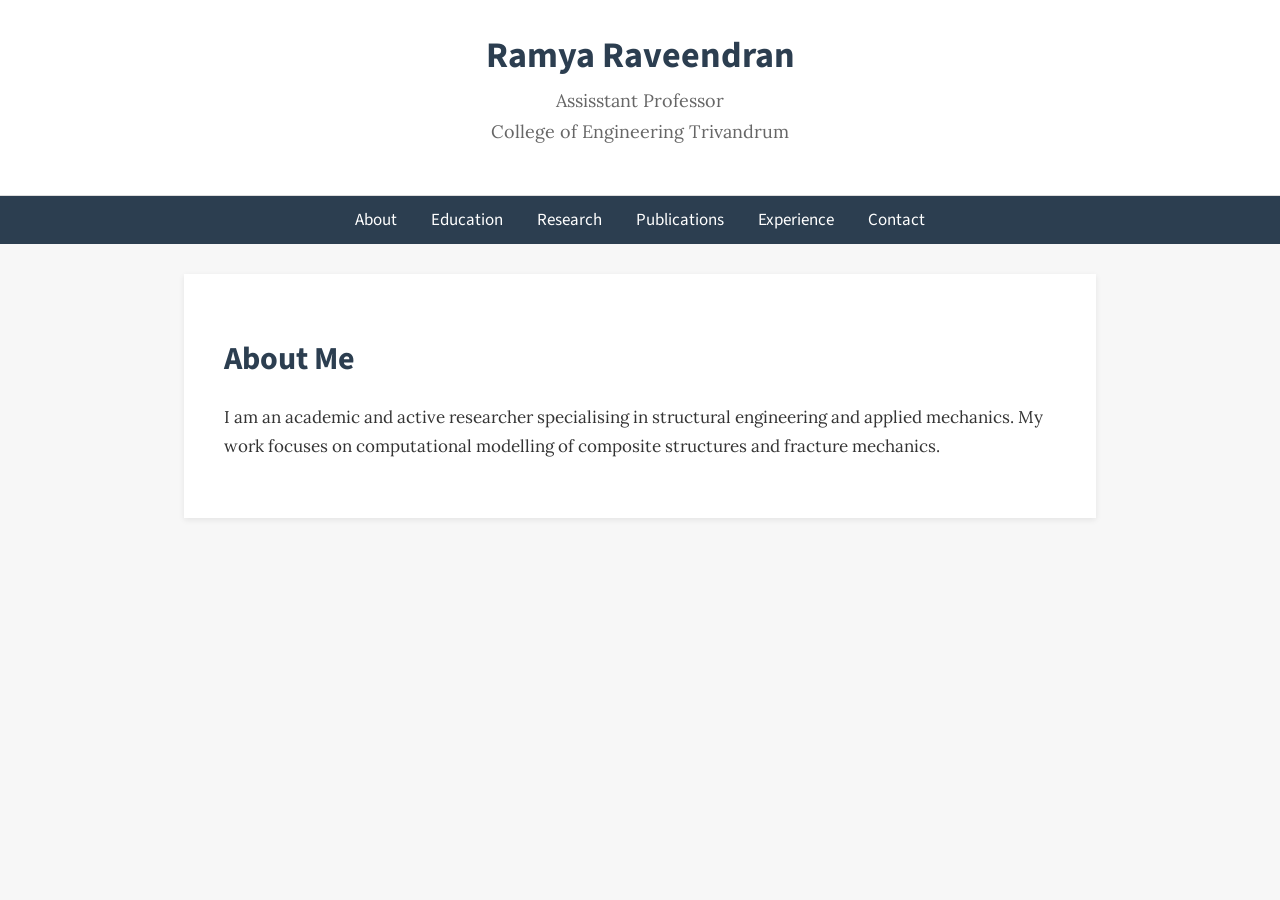
<file: index.html>
<!DOCTYPE html>
<html>

<head>
<title>Ramya Raveendran</title>

<link rel="preconnect" href="https://fonts.googleapis.com">
<link rel="preconnect" href="https://fonts.gstatic.com" crossorigin>

<link href="https://fonts.googleapis.com/css2?family=Lora:wght@400;500&family=Source+Sans+Pro:wght@400;600&display=swap" rel="stylesheet">

<link rel="stylesheet" href="style.css">
</head>

<body>

<div class="header">

<h1>Ramya Raveendran</h1>

<p>
Assisstant Professor<br>
College of Engineering Trivandrum
</p>

</div>

  
<div class="navbar">
<a href="index.html">About</a>
<a href="education.html">Education</a>
<a href="research.html">Research</a>
<a href="publications.html">Publications</a>
<a href="experience.html">Experience</a>
<a href="contact.html">Contact</a>
</div>

<div class="container">

<h1>About Me</h1>

<p>
I am an academic and active researcher specialising in structural engineering and applied mechanics.
My work focuses on computational modelling of composite structures and fracture mechanics.
</p>

</div>

</body>
</html>
</file>
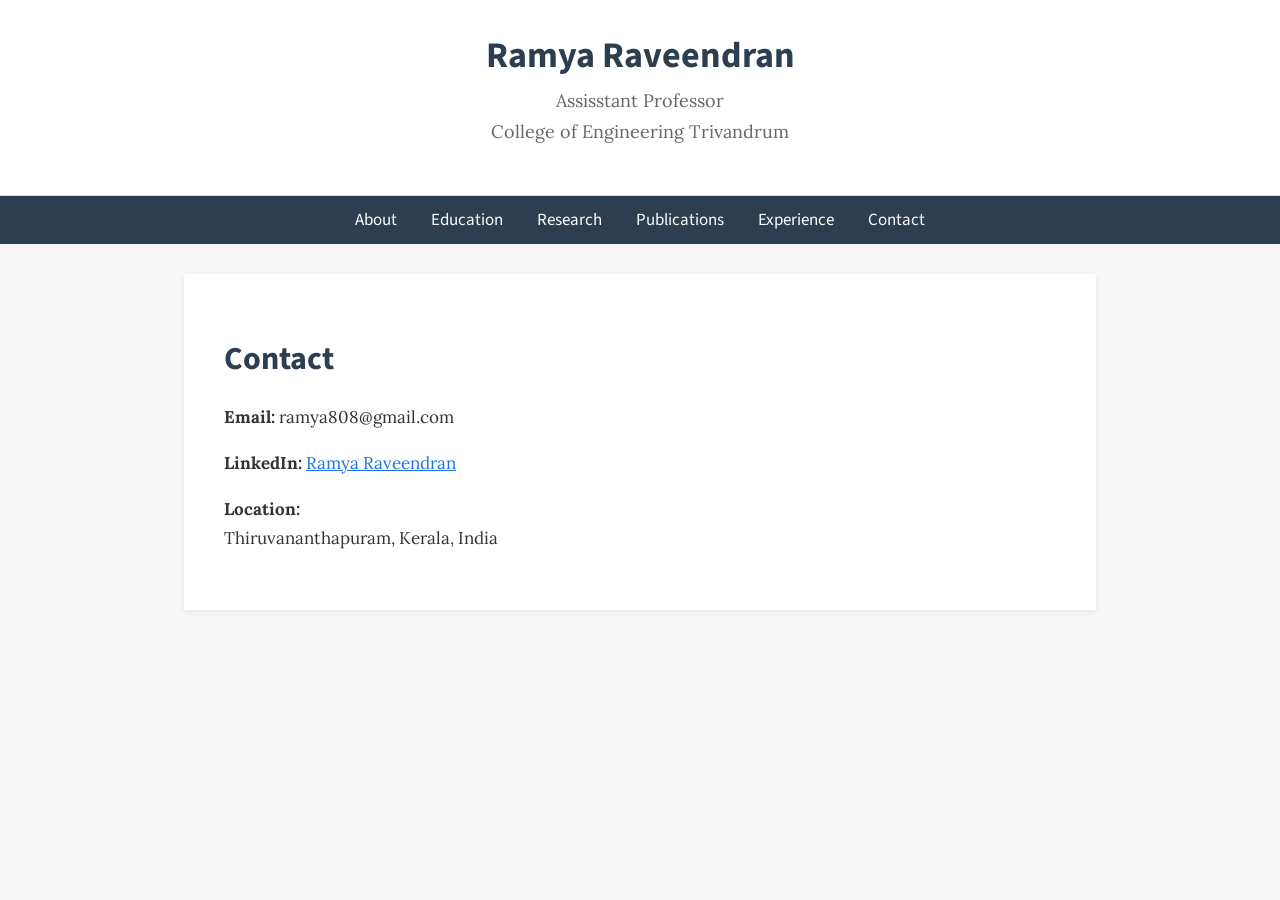
<file: contact.html>
<!DOCTYPE html>
<html>

<head>
<title>Ramya Raveendran</title>

<link rel="preconnect" href="https://fonts.googleapis.com">
<link rel="preconnect" href="https://fonts.gstatic.com" crossorigin>

<link href="https://fonts.googleapis.com/css2?family=Lora:wght@400;500&family=Source+Sans+Pro:wght@400;600&display=swap" rel="stylesheet">

<link rel="stylesheet" href="style.css">
</head>

<body>
  
<div class="header">

<h1>Ramya Raveendran</h1>

<p>
Assisstant Professor<br>
College of Engineering Trivandrum
</p>

</div>
  
<div class="navbar">
<a href="index.html">About</a>
<a href="education.html">Education</a>
<a href="research.html">Research</a>
<a href="publications.html">Publications</a>
<a href="experience.html">Experience</a>
<a href="contact.html">Contact</a>
</div>

<div class="container">

<h1>Contact</h1>

<p>
<b>Email:</b> ramya808@gmail.com
</p>

<p>
<b>LinkedIn:</b>
<a href="https://www.linkedin.com/in/ramya-raveendran-79a228a4">
Ramya Raveendran
</a>
</p>

<p>
<b>Location:</b><br>
Thiruvananthapuram, Kerala, India
</p>

</div>

</body>
</html>
</file>
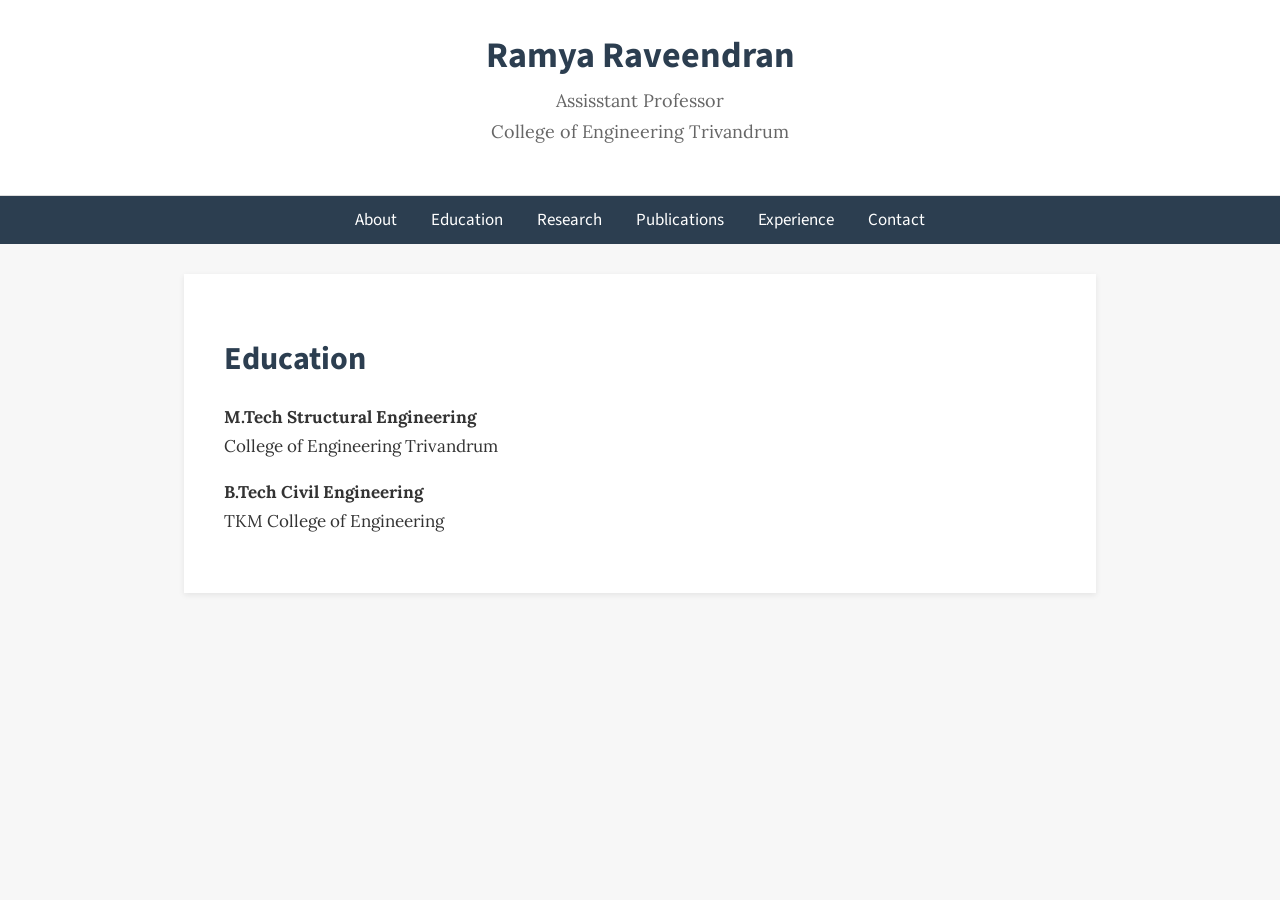
<file: education.html>
<!DOCTYPE html>
<html>

<head>
<title>Ramya Raveendran</title>

<link rel="preconnect" href="https://fonts.googleapis.com">
<link rel="preconnect" href="https://fonts.gstatic.com" crossorigin>

<link href="https://fonts.googleapis.com/css2?family=Lora:wght@400;500&family=Source+Sans+Pro:wght@400;600&display=swap" rel="stylesheet">

<link rel="stylesheet" href="style.css">
</head>

<body>

<div class="header">

<h1>Ramya Raveendran</h1>

<p>
Assisstant Professor<br>
College of Engineering Trivandrum
</p>

</div>
  
<div class="navbar">
<a href="index.html">About</a>
<a href="education.html">Education</a>
<a href="research.html">Research</a>
<a href="publications.html">Publications</a>
<a href="experience.html">Experience</a>
<a href="contact.html">Contact</a>
</div>

<div class="container">

<h1>Education</h1>

<p><b>M.Tech Structural Engineering</b><br>
College of Engineering Trivandrum</p>

<p><b>B.Tech Civil Engineering</b><br>
TKM College of Engineering</p>

</div>

</body>
</html>
</file>
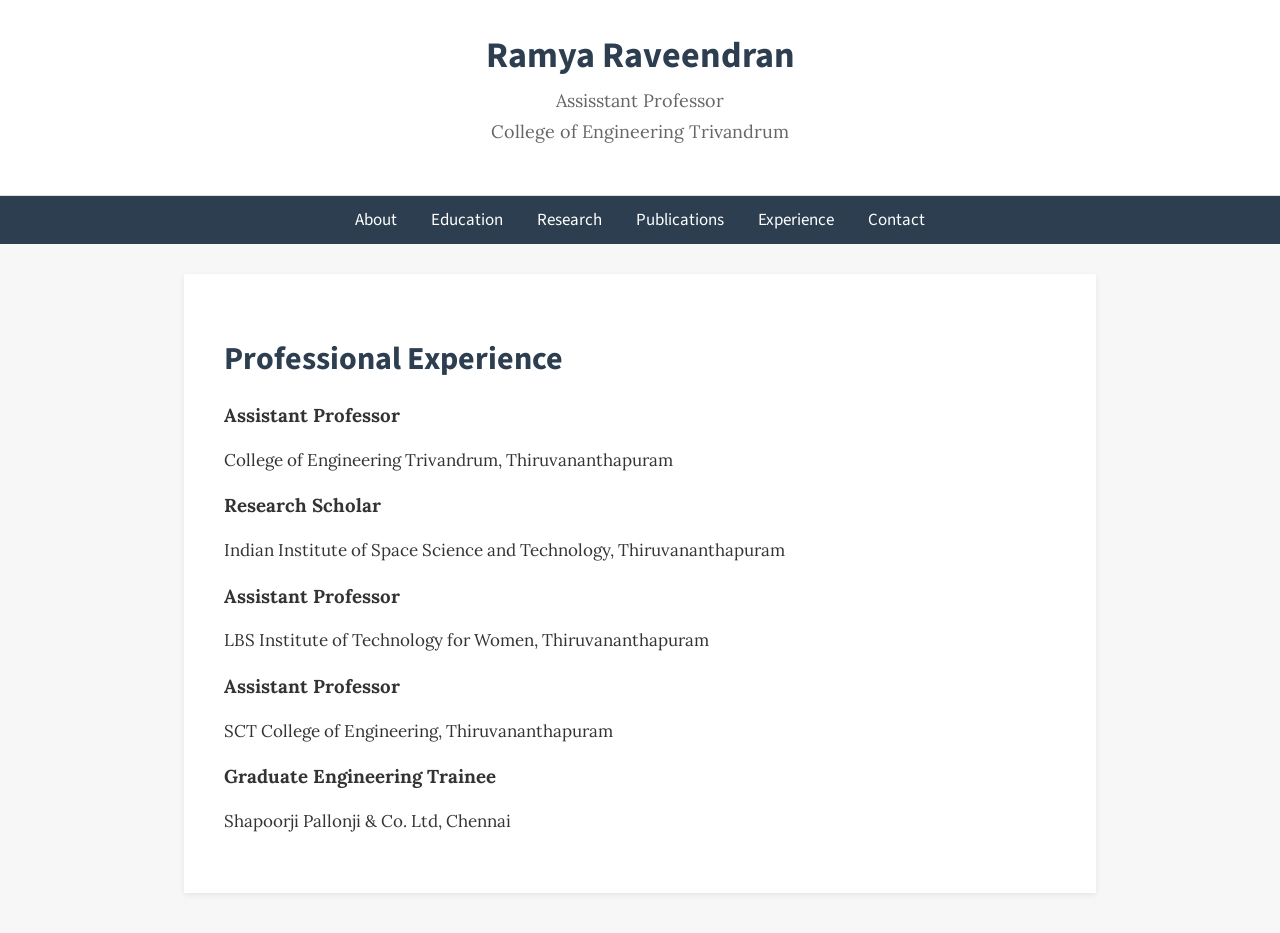
<file: experience.html>
<!DOCTYPE html>
<html>

<head>
<title>Ramya Raveendran</title>

<link rel="preconnect" href="https://fonts.googleapis.com">
<link rel="preconnect" href="https://fonts.gstatic.com" crossorigin>

<link href="https://fonts.googleapis.com/css2?family=Lora:wght@400;500&family=Source+Sans+Pro:wght@400;600&display=swap" rel="stylesheet">

<link rel="stylesheet" href="style.css">
</head><head>
<title>Experience</title>
<link rel="stylesheet" href="style.css">
</head>

<body>
  
<div class="header">

<h1>Ramya Raveendran</h1>

<p>
Assisstant Professor<br>
College of Engineering Trivandrum
</p>

</div>

<div class="navbar">
<a href="index.html">About</a>
<a href="education.html">Education</a>
<a href="research.html">Research</a>
<a href="publications.html">Publications</a>
<a href="experience.html">Experience</a>
<a href="contact.html">Contact</a>
</div>

<div class="container">

<h1>Professional Experience</h1>

<h3>Assistant Professor</h3>
<p>
College of Engineering Trivandrum, Thiruvananthapuram
</p>  

<h3>Research Scholar</h3>
<p>
Indian Institute of Space Science and Technology, Thiruvananthapuram
</p>
  
<h3>Assistant Professor</h3>
<p>
LBS Institute of Technology for Women, Thiruvananthapuram
</p>

<h3>Assistant Professor</h3>
<p>
SCT College of Engineering, Thiruvananthapuram
</p>

<h3>Graduate Engineering Trainee</h3>
<p>
Shapoorji Pallonji & Co. Ltd, Chennai
</p>

</div>

</body>
</html>
</file>
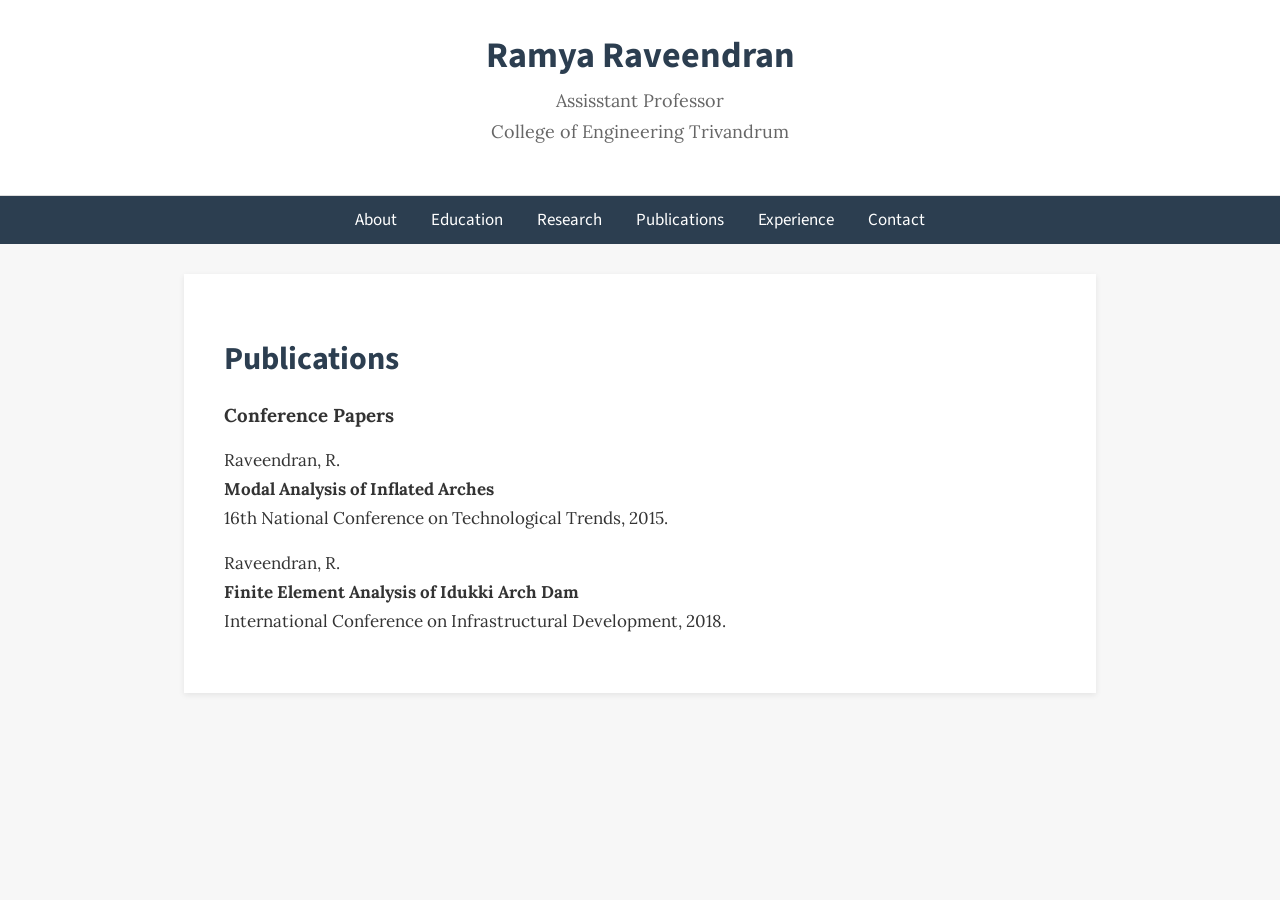
<file: publications.html>
<!DOCTYPE html>
<html>

<head>
<title>Ramya Raveendran</title>

<link rel="preconnect" href="https://fonts.googleapis.com">
<link rel="preconnect" href="https://fonts.gstatic.com" crossorigin>

<link href="https://fonts.googleapis.com/css2?family=Lora:wght@400;500&family=Source+Sans+Pro:wght@400;600&display=swap" rel="stylesheet">

<link rel="stylesheet" href="style.css">
</head>

<body>

<div class="header">

<h1>Ramya Raveendran</h1>

<p>
Assisstant Professor<br>
College of Engineering Trivandrum
</p>

</div>
  
<div class="navbar">
<a href="index.html">About</a>
<a href="education.html">Education</a>
<a href="research.html">Research</a>
<a href="publications.html">Publications</a>
<a href="experience.html">Experience</a>
<a href="contact.html">Contact</a>
</div>

<div class="container">

<h1>Publications</h1>

<h3>Conference Papers</h3>

<p>
Raveendran, R. <br>
<b>Modal Analysis of Inflated Arches</b><br>
16th National Conference on Technological Trends, 2015.
</p>

<p>
Raveendran, R. <br>
<b>Finite Element Analysis of Idukki Arch Dam</b><br>
International Conference on Infrastructural Development, 2018.
</p>

</div>

</body>
</html>
</file>
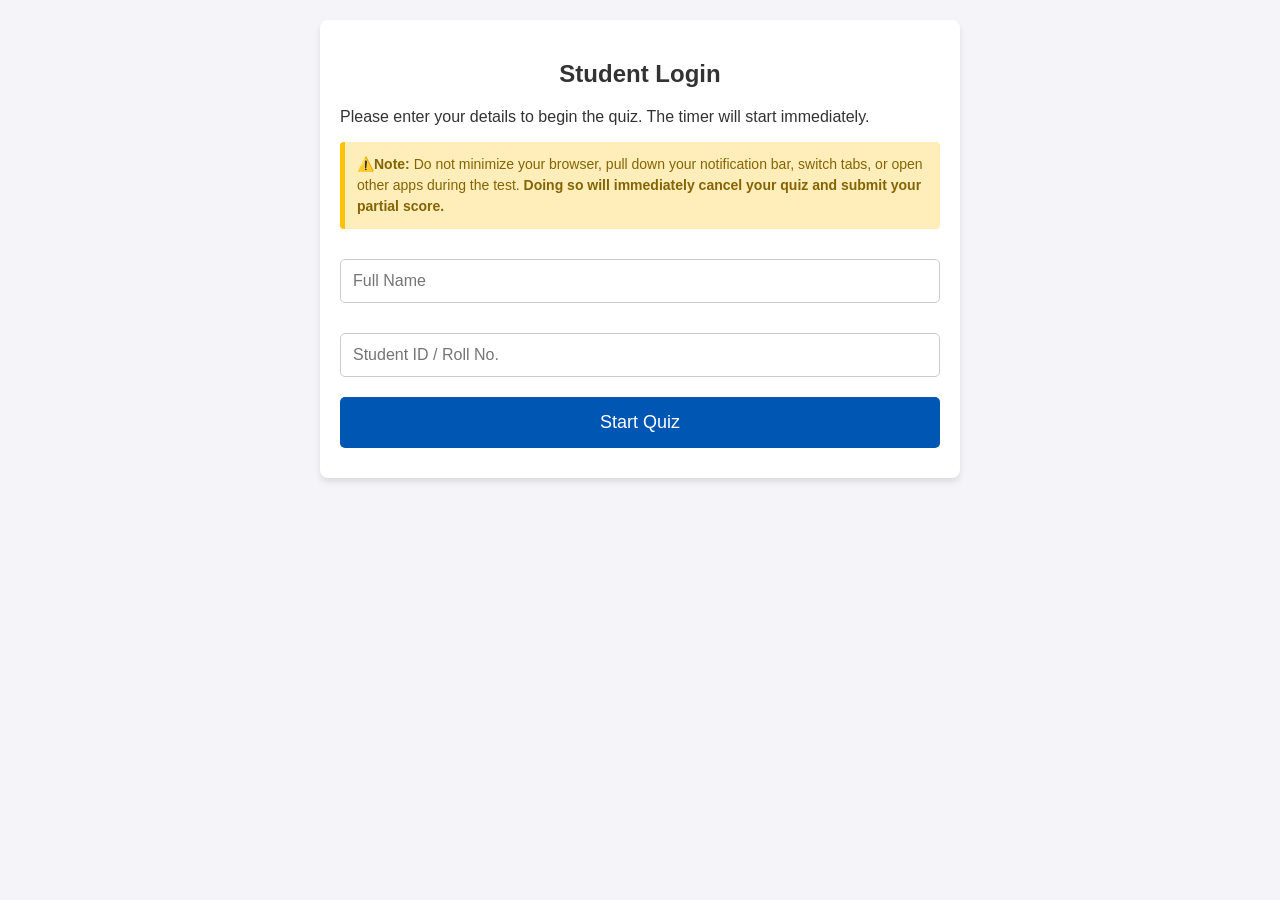
<file: quiz.html>
<!DOCTYPE html>
<html lang="en">
<head>
    <meta charset="UTF-8">
    <meta name="viewport" content="width=device-width, initial-scale=1.0">
    <title>Live Class Quiz</title>
    <style>
        body { font-family: Arial, sans-serif; margin: 0; padding: 20px; background-color: #f4f4f9; color: #333; }
        .container { max-width: 600px; margin: 0 auto; background: #fff; padding: 20px; border-radius: 8px; box-shadow: 0 4px 6px rgba(0,0,0,0.1); }
        h2 { text-align: center; }
        input[type="text"] { width: 100%; padding: 12px; margin: 10px 0 20px 0; border: 1px solid #ccc; border-radius: 5px; box-sizing: border-box; font-size: 16px; }
        
        button { width: 100%; padding: 15px; background-color: #0056b3; color: white; border: none; border-radius: 5px; font-size: 18px; cursor: pointer; margin-bottom: 10px; transition: 0.2s; }
        button:hover { background-color: #004494; }
        
        .option-btn { 
            background-color: #e9ecef !important; 
            color: #333 !important; 
            text-align: left; 
            border: 2px solid transparent; 
            -webkit-tap-highlight-color: transparent; 
            outline: none; 
        }
        
        @media (hover: hover) {
            .option-btn:hover { background-color: #d3d9df !important; }
        }
        
        .option-btn:active { background-color: #d3d9df !important; }
        .option-btn:focus { outline: none; }
        
        .option-btn.selected, .option-btn.selected:hover { 
            background-color: lightcyan !important; 
            color: #333 !important; 
            border: 2px solid #00acc1 !important; 
        }

        #next-btn { background-color: #28a745; margin-top: 15px; font-weight: bold; }
        #next-btn:hover { background-color: #218838; }

        #timer-display { font-size: 24px; font-weight: bold; color: #d9534f; text-align: center; margin-bottom: 15px; }
        .hidden { display: none; }
        #question-text { font-size: 18px; font-weight: bold; margin-bottom: 20px; line-height: 1.4; }
    </style>
</head>
<body>

<div class="container" id="login-screen">
    <h2>Student Login</h2>
    <p>Please enter your details to begin the quiz. The timer will start immediately.</p>
    
    <div style="background-color: #ffeeba; color: #856404; padding: 12px; border-left: 5px solid #ffc107; border-radius: 4px; margin-bottom: 20px; font-size: 14px; line-height: 1.5;">
        <strong>⚠️Note: </strong> Do not minimize your browser, pull down your notification bar, switch tabs, or open other apps during the test. <strong>Doing so will immediately cancel your quiz and submit your partial score.</strong>
    </div>

    <input type="text" id="student-name" placeholder="Full Name" required>
    <input type="text" id="student-id" placeholder="Student ID / Roll No." required>
    <button onclick="startQuiz()">Start Quiz</button>
</div>

<div class="container hidden" id="quiz-screen">
    <div id="timer-display">Time: <span id="time-left">20</span>s</div>
    <div id="question-text">Loading question...</div>
    <button class="option-btn" id="btn-a" onclick="selectOption('a', 'btn-a')"></button>
    <button class="option-btn" id="btn-b" onclick="selectOption('b', 'btn-b')"></button>
    <button class="option-btn" id="btn-c" onclick="selectOption('c', 'btn-c')"></button>
    <button class="option-btn" id="btn-d" onclick="selectOption('d', 'btn-d')"></button>
    
    <button id="next-btn" onclick="submitAnswerAndProceed()">Next</button>
</div>

<div class="container hidden" id="result-screen">
    <h2>Quiz Complete</h2>
    <p id="final-message">Submitting your score...</p>
</div>

<script>
    // --- CONFIGURATION ---
    const WEB_APP_URL = "https://script.google.com/macros/s/AKfycbxHq77043opSQZfGMsoFlyhzqRm4xyTSY2ItsUSR-KSQYfiXJl3SZQ5YETImiy3DfKW/exec"; 
    const TIME_PER_QUESTION = 20; 

    // --- VARIABLES ---
    let questions = [];
    let currentQuestionIndex = 0;
    let score = 0;
    let timerInterval;
    let studentData = {};
    let quizId = "unknown_quiz";
    let selectedAnswer = null; 
    let itemScorecard = {}; // Tracks 1s and 0s for each question ID

    // --- INITIALIZATION ---
    window.onload = function() {
        const urlParams = new URLSearchParams(window.location.search);
        const idFromUrl = urlParams.get('id');
        
        if (!idFromUrl) {
            alert("Error: No quiz ID found in the link. Please use the correct link.");
            return;
        }
        quizId = idFromUrl;
        
        fetch(quizId + '.json')
            .then(response => {
                if (!response.ok) throw new Error("Could not find the question bank.");
                return response.json();
            })
            .then(data => { questions = data; })
            .catch(error => { alert("Error loading questions. Check your URL or JSON file name."); });
    };

    function startQuiz() {
        const nameInput = document.getElementById('student-name').value.trim();
        const idInput = document.getElementById('student-id').value.trim();

        if (nameInput === "" || idInput === "") { alert("Please enter both Name and Student ID."); return; }
        if (questions.length === 0) { alert("Questions are still loading. Please wait a moment."); return; }

        studentData.name = nameInput;
        studentData.studentId = idInput;

        document.getElementById('login-screen').classList.add('hidden');
        document.getElementById('quiz-screen').classList.remove('hidden');

        shuffleArray(questions);
        loadQuestion();
    }

    function loadQuestion() {
        if (currentQuestionIndex >= questions.length) {
            finishQuiz();
            return;
        }

        selectedAnswer = null;
        document.querySelectorAll('.option-btn').forEach(btn => {
            btn.classList.remove('selected');
            btn.blur(); 
        });

        const currentQ = questions[currentQuestionIndex];
        document.getElementById('question-text').innerText = `Q${currentQuestionIndex + 1}: ${currentQ.question}`;
        document.getElementById('btn-a').innerText = `A) ${currentQ.a}`;
        document.getElementById('btn-b').innerText = `B) ${currentQ.b}`;
        document.getElementById('btn-c').innerText = `C) ${currentQ.c}`;
        document.getElementById('btn-d').innerText = `D) ${currentQ.d}`;

        if (currentQuestionIndex === questions.length - 1) {
            document.getElementById('next-btn').innerText = "Finish";
        } else {
            document.getElementById('next-btn').innerText = "Next";
        }

        startTimer();
    }

    function startTimer() {
        let timeLeft = TIME_PER_QUESTION;
        document.getElementById('time-left').innerText = timeLeft;
        
        clearInterval(timerInterval);
        timerInterval = setInterval(() => {
            timeLeft--;
            document.getElementById('time-left').innerText = timeLeft;
            if (timeLeft <= 0) {
                submitAnswerAndProceed();
            }
        }, 1000);
    }

    function selectOption(letter, btnId) {
        selectedAnswer = letter;
        document.querySelectorAll('.option-btn').forEach(btn => {
            btn.classList.remove('selected');
        });
        document.getElementById(btnId).classList.add('selected');
    }

    function submitAnswerAndProceed() {
        clearInterval(timerInterval); 
        
        const currentQ = questions[currentQuestionIndex];
        let isCorrect = 0;

        if (selectedAnswer !== null) {
            if (selectedAnswer === currentQ.correct) {
                score++;
                isCorrect = 1;
            }
        }
        
        // Record the 1 or 0 against the unique question ID
        if (currentQ.id) {
            itemScorecard[currentQ.id] = isCorrect;
        }
        
        currentQuestionIndex++;
        loadQuestion();
    }

    function finishQuiz() {
        document.getElementById('quiz-screen').classList.add('hidden');
        document.getElementById('result-screen').classList.remove('hidden');

        // Include the scorecard in the payload sent to Google
        const payload = { 
            quizId: quizId, 
            name: studentData.name, 
            studentId: studentData.studentId, 
            score: score,
            itemAnalysis: itemScorecard 
        };

        fetch(WEB_APP_URL, {
            method: 'POST',
            mode: 'no-cors',
            body: JSON.stringify(payload)
        }).then(() => {
            document.getElementById('final-message').innerText = `Your score of ${score}/${questions.length} has been successfully submitted. You may close this window.`;
        }).catch(error => {
            document.getElementById('final-message').innerText = `An error occurred while submitting. Please tell your instructor. Score: ${score}/${questions.length}`;
        });
    }

    function shuffleArray(array) {
        for (let i = array.length - 1; i > 0; i--) {
            const j = Math.floor(Math.random() * (i + 1));
            [array[i], array[j]] = [array[j], array[i]];
        }
    }

    // --- ANTI-CHEAT MECHANISM ---
    document.addEventListener("visibilitychange", () => {
        const quizActive = !document.getElementById('quiz-screen').classList.contains('hidden');
        
        if (document.hidden && quizActive) {
            clearInterval(timerInterval); 
            
            document.getElementById('final-message').innerText = 
                "Violation Detected: You left the quiz window. Your test has been cancelled and your partial score of " + score + "/" + questions.length + " has been submitted.";
            
            finishQuiz();
        }
    });
</script>

</body>
</html>
</file>
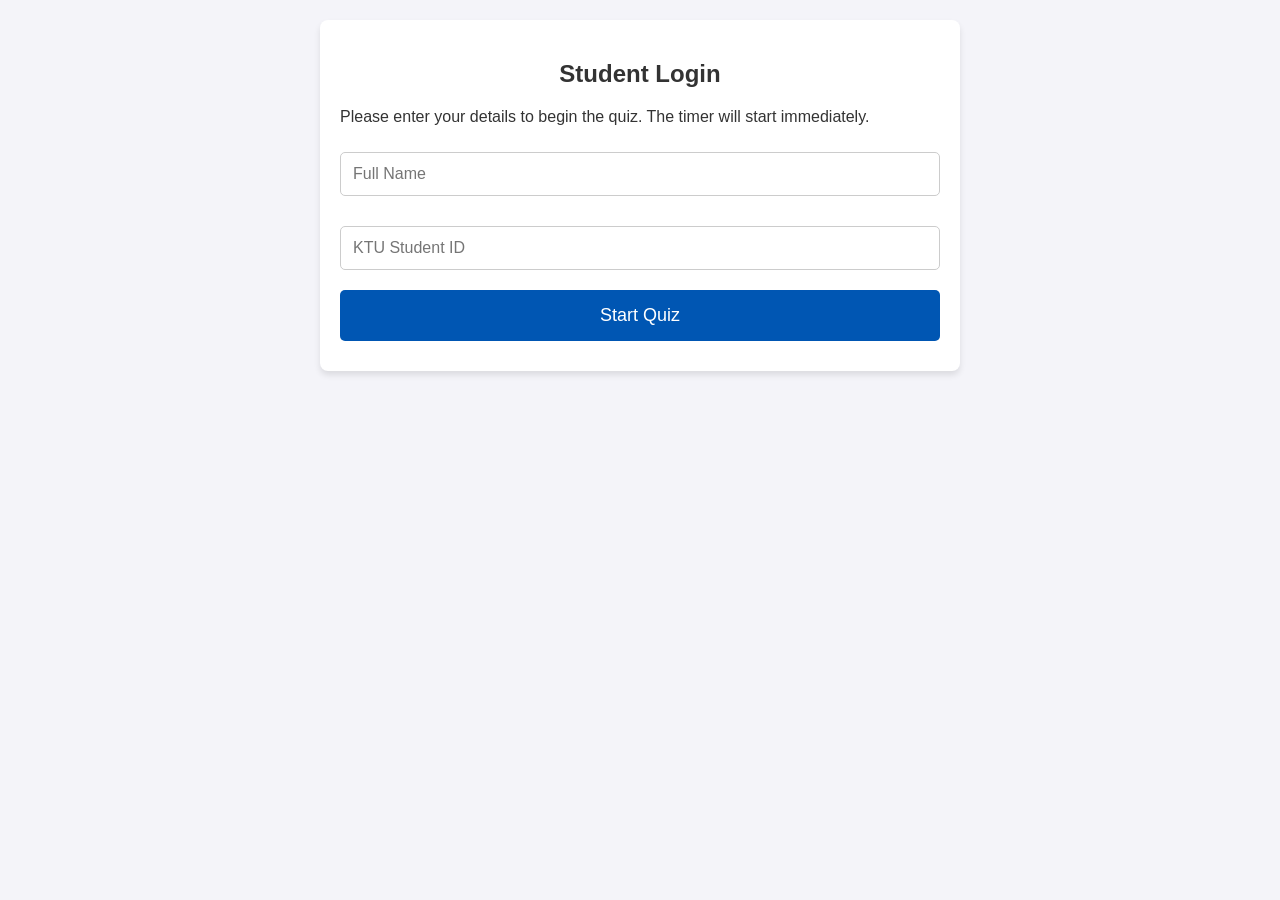
<file: quiz_original.html>
<!DOCTYPE html>
<html lang="en">
<head>
    <meta charset="UTF-8">
    <meta name="viewport" content="width=device-width, initial-scale=1.0">
    <title>Live Class Quiz</title>
    <style>
        body { font-family: Arial, sans-serif; margin: 0; padding: 20px; background-color: #f4f4f9; color: #333; }
        .container { max-width: 600px; margin: 0 auto; background: #fff; padding: 20px; border-radius: 8px; box-shadow: 0 4px 6px rgba(0,0,0,0.1); }
        h2 { text-align: center; }
        input[type="text"] { width: 100%; padding: 12px; margin: 10px 0 20px 0; border: 1px solid #ccc; border-radius: 5px; box-sizing: border-box; font-size: 16px; }
        
        /* General Button Styling (Used for Start, Next, Finish) */
        button { width: 100%; padding: 15px; background-color: #0056b3; color: white; border: none; border-radius: 5px; font-size: 18px; cursor: pointer; margin-bottom: 10px; transition: 0.2s; }
        button:hover { background-color: #004494; }
        
        /* Option Buttons - STRICTLY overriding the dark blue hover */
        .option-btn { 
            background-color: #e9ecef !important; /* Forces light gray */
            color: #333 !important; /* Forces dark text */
            text-align: left; 
            border: 2px solid transparent; 
            -webkit-tap-highlight-color: transparent; 
            outline: none; 
        }
        
        /* Stop mobile devices from sticking on hover */
        @media (hover: hover) {
            .option-btn:hover { background-color: #d3d9df !important; }
        }
        
        .option-btn:active { background-color: #d3d9df !important; }
        .option-btn:focus { outline: none; }
        
        /* The Light Cyan Highlight for SELECTED answers */
        .option-btn.selected, .option-btn.selected:hover { 
            background-color: lightcyan !important; 
            color: #333 !important; 
            border: 2px solid #00acc1 !important; 
        }

        /* Next/Finish Button Styling */
        #next-btn { background-color: #28a745; margin-top: 15px; font-weight: bold; }
        #next-btn:hover { background-color: #218838; }

        #timer-display { font-size: 24px; font-weight: bold; color: #d9534f; text-align: center; margin-bottom: 15px; }
        .hidden { display: none; }
        #question-text { font-size: 18px; font-weight: bold; margin-bottom: 20px; line-height: 1.4; }
    </style>
</head>
<body>

<div class="container" id="login-screen">
    <h2>Student Login</h2>
    <p>Please enter your details to begin the quiz. The timer will start immediately.</p>
    <input type="text" id="student-name" placeholder="Full Name" required>
    <input type="text" id="student-id" placeholder="KTU Student ID" required>
    <button onclick="startQuiz()">Start Quiz</button>
</div>

<div class="container hidden" id="quiz-screen">
    <div id="timer-display">Time: <span id="time-left">15</span>s</div>
    <div id="question-text">Loading question...</div>
    <button class="option-btn" id="btn-a" onclick="selectOption('a', 'btn-a')"></button>
    <button class="option-btn" id="btn-b" onclick="selectOption('b', 'btn-b')"></button>
    <button class="option-btn" id="btn-c" onclick="selectOption('c', 'btn-c')"></button>
    <button class="option-btn" id="btn-d" onclick="selectOption('d', 'btn-d')"></button>
    
    <button id="next-btn" onclick="submitAnswerAndProceed()">Next</button>
</div>

<div class="container hidden" id="result-screen">
    <h2>Quiz Complete</h2>
    <p id="final-message">Submitting your score...</p>
</div>

<script>
    // --- CONFIGURATION ---
    const WEB_APP_URL = "https://script.google.com/macros/s/AKfycbxHq77043opSQZfGMsoFlyhzqRm4xyTSY2ItsUSR-KSQYfiXJl3SZQ5YETImiy3DfKW/exec"; 
    const TIME_PER_QUESTION = 20; 

    // --- VARIABLES ---
    let questions = [];
    let currentQuestionIndex = 0;
    let score = 0;
    let timerInterval;
    let studentData = {};
    let quizId = "unknown_quiz";
    let selectedAnswer = null; 

    // --- INITIALIZATION ---
    window.onload = function() {
        const urlParams = new URLSearchParams(window.location.search);
        const idFromUrl = urlParams.get('id');
        
        if (!idFromUrl) {
            alert("Error: No quiz ID found in the link. Please use the correct link.");
            return;
        }
        quizId = idFromUrl;
        
        fetch(quizId + '.json')
            .then(response => {
                if (!response.ok) throw new Error("Could not find the question bank.");
                return response.json();
            })
            .then(data => { questions = data; })
            .catch(error => { alert("Error loading questions. Check your URL or JSON file name."); });
    };

    function startQuiz() {
        const nameInput = document.getElementById('student-name').value.trim();
        const idInput = document.getElementById('student-id').value.trim();

        if (nameInput === "" || idInput === "") { alert("Please enter both Name and Student ID."); return; }
        if (questions.length === 0) { alert("Questions are still loading. Please wait a moment."); return; }

        studentData.name = nameInput;
        studentData.studentId = idInput;

        document.getElementById('login-screen').classList.add('hidden');
        document.getElementById('quiz-screen').classList.remove('hidden');

        shuffleArray(questions);
        loadQuestion();
    }

    function loadQuestion() {
        if (currentQuestionIndex >= questions.length) {
            finishQuiz();
            return;
        }

        // Reset previous selection
        selectedAnswer = null;
        document.querySelectorAll('.option-btn').forEach(btn => {
            btn.classList.remove('selected');
            btn.blur(); 
        });

        const currentQ = questions[currentQuestionIndex];
        document.getElementById('question-text').innerText = `Q${currentQuestionIndex + 1}: ${currentQ.question}`;
        document.getElementById('btn-a').innerText = `A) ${currentQ.a}`;
        document.getElementById('btn-b').innerText = `B) ${currentQ.b}`;
        document.getElementById('btn-c').innerText = `C) ${currentQ.c}`;
        document.getElementById('btn-d').innerText = `D) ${currentQ.d}`;

        if (currentQuestionIndex === questions.length - 1) {
            document.getElementById('next-btn').innerText = "Finish";
        } else {
            document.getElementById('next-btn').innerText = "Next";
        }

        startTimer();
    }

    function startTimer() {
        let timeLeft = TIME_PER_QUESTION;
        document.getElementById('time-left').innerText = timeLeft;
        
        clearInterval(timerInterval);
        timerInterval = setInterval(() => {
            timeLeft--;
            document.getElementById('time-left').innerText = timeLeft;
            if (timeLeft <= 0) {
                submitAnswerAndProceed();
            }
        }, 1000);
    }

    function selectOption(letter, btnId) {
        selectedAnswer = letter;
        document.querySelectorAll('.option-btn').forEach(btn => {
            btn.classList.remove('selected');
        });
        document.getElementById(btnId).classList.add('selected');
    }

    function submitAnswerAndProceed() {
        clearInterval(timerInterval); 
        
        if (selectedAnswer !== null) {
            const correctLetter = questions[currentQuestionIndex].correct;
            if (selectedAnswer === correctLetter) {
                score++;
            }
        }
        
        currentQuestionIndex++;
        loadQuestion();
    }

    function finishQuiz() {
        document.getElementById('quiz-screen').classList.add('hidden');
        document.getElementById('result-screen').classList.remove('hidden');

        const payload = { quizId: quizId, name: studentData.name, studentId: studentData.studentId, score: score };

        fetch(WEB_APP_URL, {
            method: 'POST',
            mode: 'no-cors',
            body: JSON.stringify(payload)
        }).then(() => {
            document.getElementById('final-message').innerText = `Your score of ${score}/${questions.length} has been successfully submitted. You may close this window.`;
        }).catch(error => {
            document.getElementById('final-message').innerText = `An error occurred while submitting. Please tell your instructor. Score: ${score}/${questions.length}`;
        });
    }

    function shuffleArray(array) {
        for (let i = array.length - 1; i > 0; i--) {
            const j = Math.floor(Math.random() * (i + 1));
            [array[i], array[j]] = [array[j], array[i]];
        }
    }
</script>

</body>
</html>
</file>
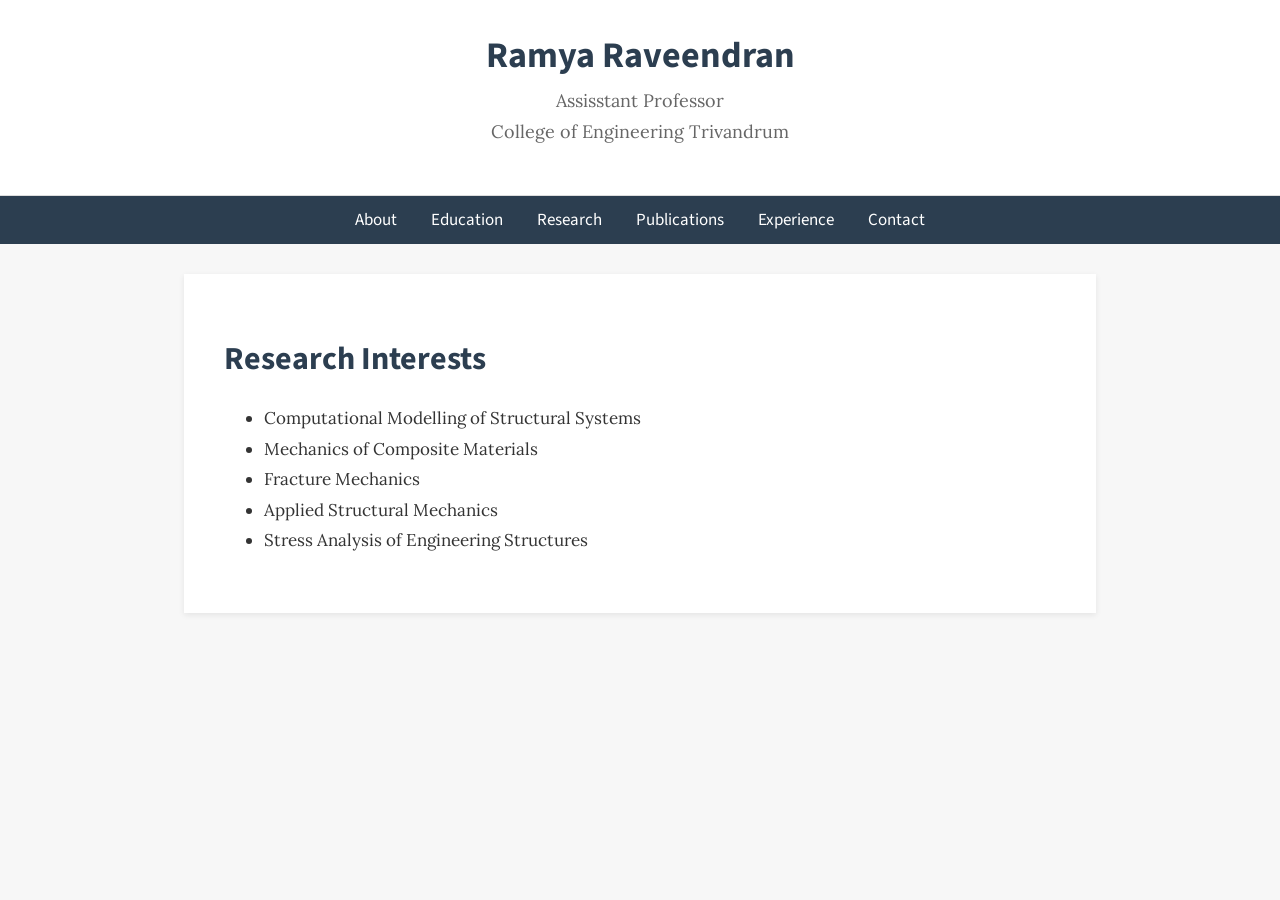
<file: research.html>
<!DOCTYPE html>
<html>

<head>
<title>Ramya Raveendran</title>

<link rel="preconnect" href="https://fonts.googleapis.com">
<link rel="preconnect" href="https://fonts.gstatic.com" crossorigin>

<link href="https://fonts.googleapis.com/css2?family=Lora:wght@400;500&family=Source+Sans+Pro:wght@400;600&display=swap" rel="stylesheet">

<link rel="stylesheet" href="style.css">
</head>

<body>

<div class="header">

<h1>Ramya Raveendran</h1>

<p>
Assisstant Professor<br>
College of Engineering Trivandrum
</p>

</div>
  
<div class="navbar">
<a href="index.html">About</a>
<a href="education.html">Education</a>
<a href="research.html">Research</a>
<a href="publications.html">Publications</a>
<a href="experience.html">Experience</a>
<a href="contact.html">Contact</a>
</div>

<div class="container">

<h1>Research Interests</h1>

<ul>

<li>Computational Modelling of Structural Systems</li>

<li>Mechanics of Composite Materials</li>

<li>Fracture Mechanics</li>

<li>Applied Structural Mechanics</li>

<li>Stress Analysis of Engineering Structures</li>

</ul>

</div>

</body>
</html>
</file>
<file: style.css>
body{
margin:0;
background:#f7f7f7;
font-family:'Lora', serif;
color:#333;
}

/* Header */

.header{
background:#ffffff;
padding:30px;
border-bottom:1px solid #ddd;
text-align:center;
}

.header h1{
margin:0;
font-family:'Source Sans Pro', sans-serif;
font-size:36px;
color:#2c3e50;
}

.header p{
margin-top:5px;
font-size:18px;
color:#666;
}

/* Navigation */

.navbar{
background:#2c3e50;
padding:12px;
text-align:center;
}

.navbar a{
color:white;
margin:0 15px;
text-decoration:none;
font-family:'Source Sans Pro', sans-serif;
font-size:17px;
}

.navbar a:hover{
color:#f39c12;
}

/* Main content */

.container{
width:65%;
margin:auto;
background:white;
padding:40px;
margin-top:30px;
margin-bottom:40px;
box-shadow:0px 2px 6px rgba(0,0,0,0.08);
}

h1{
font-family:'Source Sans Pro', sans-serif;
color:#2c3e50;
}

h2{
font-family:'Source Sans Pro', sans-serif;
margin-top:30px;
color:#34495e;
}

p{
font-size:17px;
line-height:1.7;
}

ul{
font-size:17px;
line-height:1.8;
}

/* Links */

a{
color:#1a73e8;
}
</file>
